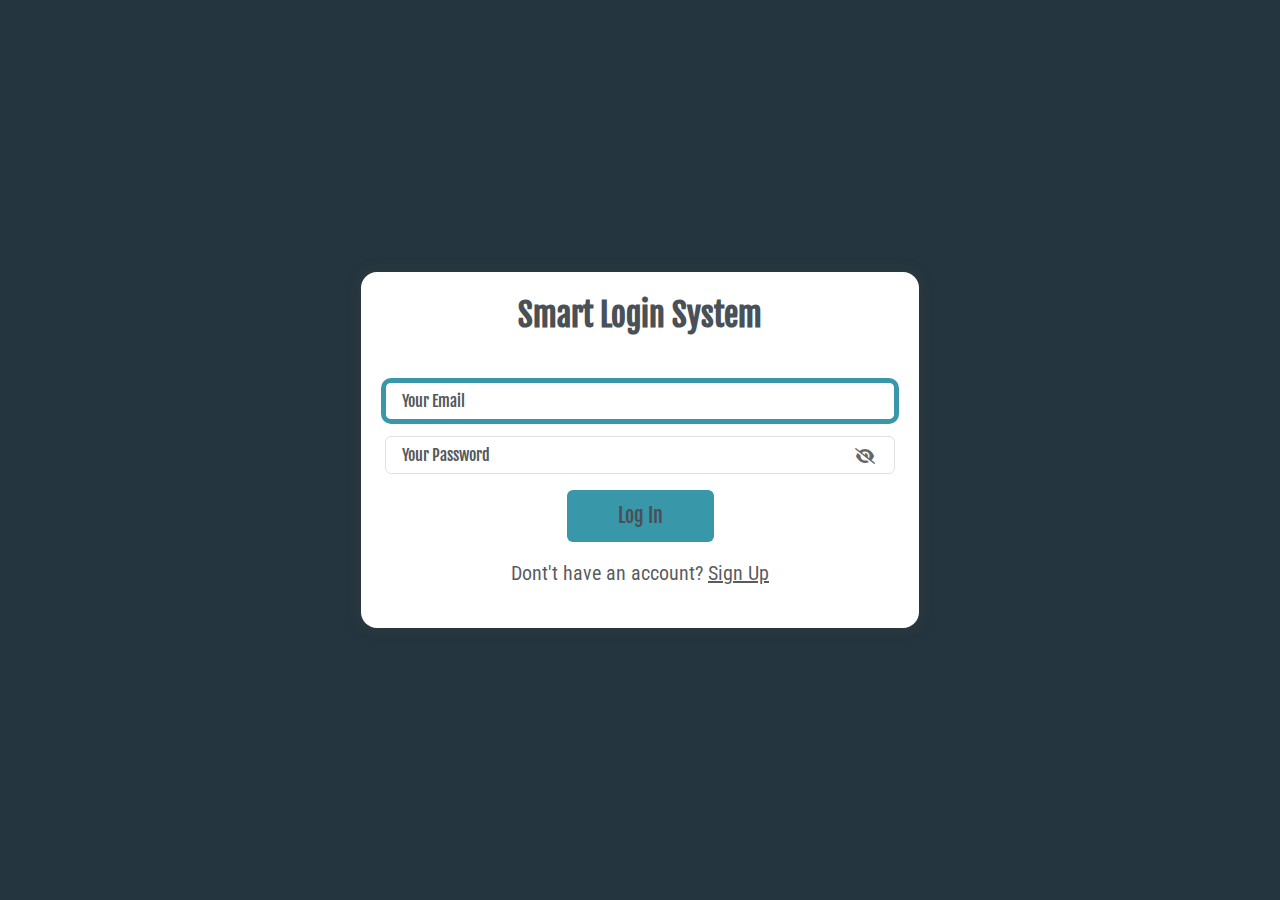
<file: index.html>
<!DOCTYPE html>
<html lang="en">
  <head>
    <meta charset="UTF-8" />
    <meta name="viewport" content="width=device-width, initial-scale=1.0" />
    <title>Login</title>
    <!-- Google FONTS lINKS -->
    <link rel="preconnect" href="https://fonts.googleapis.com" />
    <link rel="preconnect" href="https://fonts.gstatic.com" crossorigin />
    <link
      href="https://fonts.googleapis.com/css2?family=Fjalla+One&family=Roboto+Condensed:wght@300;400&display=swap"
      rel="stylesheet"
    />
    <!-- Font Awsome Link -->
    <link
      rel="stylesheet"
      href="https://cdnjs.cloudflare.com/ajax/libs/font-awesome/6.4.2/css/all.min.css"
    />
    <!-- Bootstrap Css Link -->
    <link rel="stylesheet" href="./css/bootstrap.min.css" />
    <!-- Main Css Link -->
    <link rel="stylesheet" href="./css/style.css" />
  </head>
  <body>
    <main
      class="vh-100 d-flex justify-content-center align-items-center text-center"
    >
      <div class="container-sm">
        <div class="loginBox bg-white p-4 rounded-4 mx-auto">
          <h1 class="loginTitle text-dark-emphasis fw-bold mb-3 fs-2">
            Smart Login System
          </h1>

          <div class="loginForm mt-5">
            <div class="mb-3">
              <input
                type="email"
                class="form-control border-1 px-3 logInEmail"
                placeholder="Your Email"
                autofocus
                name="email"
              />
              <p class="notExistMsg text-danger fs-5"></p>
            </div>
            <div class="mb-3 position-relative">
              <input
                type="password"
                class="form-control border-1 px-3 logInPass"
                placeholder="Your Password"
                name="pass"
              />
              <i
                class="fa-solid fa-eye position-absolute translate-middle-y d-none hideLogInPass"
              ></i>
              <i
                class="fa-solid fa-eye-slash position-absolute translate-middle-y showLogInPass d-inline-block"
              ></i>
            </div>
            <div class="mb-3">
              <button class="btn loginBtn p-0 border-3" type="submit">
                <a
                  href=""
                  class="text-dark-emphasis fs-5 text-decoration-none py-2 px-5 d-inline-block"
                  >Log In</a
                >
              </button>
            </div>
            <p class="text-body-secondary fs-5 signUpmsg">
              Dont't have an account?
              <a
                href="registration.html"
                class="text-body-secondary fs-5 signupLink text-capitalize"
                >sign Up</a
              >
            </p>
          </div>
        </div>
      </div>
    </main>

    <script src="./js/bootstrap.bundle.min.js"></script>
    <script src="./js/main.js"></script>
  </body>
</html>
</file>
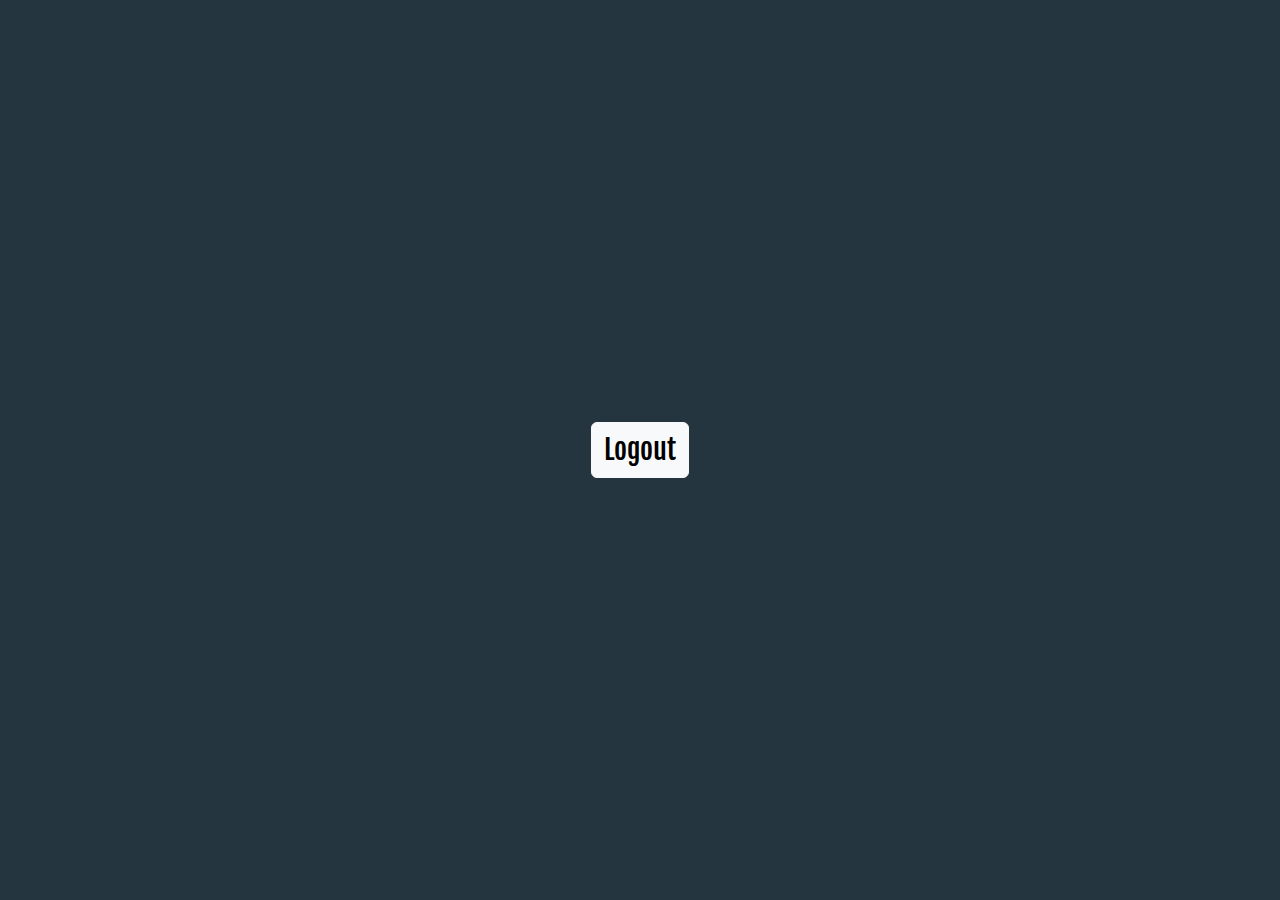
<file: home.html>
<!DOCTYPE html>
<html lang="en">
  <head>
    <meta charset="UTF-8" />
    <meta name="viewport" content="width=device-width, initial-scale=1.0" />
    <title>Home</title>
    <!-- Google FONTS lINKS -->
    <link rel="preconnect" href="https://fonts.googleapis.com" />
    <link rel="preconnect" href="https://fonts.gstatic.com" crossorigin />
    <link
      href="https://fonts.googleapis.com/css2?family=Fjalla+One&family=Roboto+Condensed:wght@300;400&display=swap"
      rel="stylesheet"
    />
    <!-- Font Awsome Link -->
    <link rel="stylesheet" href="./css/all.min.css" />
    <!-- Bootstrap Css Link -->
    <link rel="stylesheet" href="./css/bootstrap.min.css" />
    <!-- Main Css Link -->
    <link rel="stylesheet" href="./css/style.css" />
  </head>
  <body>
    <main
      class="vh-100 d-flex justify-content-center text-center home-main-content"
    >
      <div class="container-sm">
        <div class="text-end mb-5">
          <a
            href="index.html"
            class="text-decoration-none fs-3 text-black logoutBtn btn btn-light"
            >Logout</a
          >
        </div>
        <div class="home-content">
          <h1 class="text-white fw-bold"></h1>
        </div>
      </div>
    </main>
    <!-- Bootstrap Js File -->
    <script src="./js/bootstrap.bundle.min.js"></script>
    <!-- Main Js File -->
    <script src="./js/main.js"></script>
  </body>
</html>
</file>
<file: css/style.css>
/* general styles */
:root {
  --bgColor: #24353f;
  --primaryColor: rgb(57, 151, 170);
}

body {
  background-color: var(--bgColor);
  font-family: "Fjalla One", sans-serif;
}

/* common style */
.loginDesc,
.signUpmsg,
.signInmsg,
.notExistMsg,
.errorMsg,
.forgetPassLink {
  font-family: "Roboto Condensed", sans-serif;
}

.signupLink,
.signInLink,
.logoutBtn {
  transition: color 300ms;
}
.logoutBtn {
  position: absolute;
  transform: translate(-50%, -50%);
  left: 50%;
  top: 50%;
}
.signupLink:hover,
.signInLink:hover,
.logoutBtn:hover {
  color: rgb(13, 100, 112) !important;
}

/*  login styles */
.loginBox {
  box-shadow: 0 0 15px 0.5px rgba(120, 92, 58, 0.15);
  width: 100%;
}

input::placeholder,
input,
.form-control:focus {
  color: #54585a !important;
}

.form-control:focus {
  box-shadow: 0 0 0 0.25rem var(--primaryColor) !important;
  border-color: transparent !important;
}

.loginBtn,
.signUpBtn {
  background-color: var(--primaryColor);
  border-color: transparent !important;
  transition: background-color 300ms, border-color 300ms;
}

.loginBtn:hover,
.signUpBtn:hover {
  background-color: transparent !important;
  border-color: var(--primaryColor) !important;
}

.fa-eye,
.fa-eye-slash {
  right: 20px;
  top: 20px !important;
  color: rgba(0, 0, 0, 0.6) !important;
  cursor: pointer;
}

@media screen and (min-width: 992px) {
  .loginBox {
    width: 50%;
  }
}

.home-main-content {
  padding: 120px 0;
  position: absolute;
  top: 50%;
  left: 50%;
  transform: translate(-50%, -50%);
}
</file>
